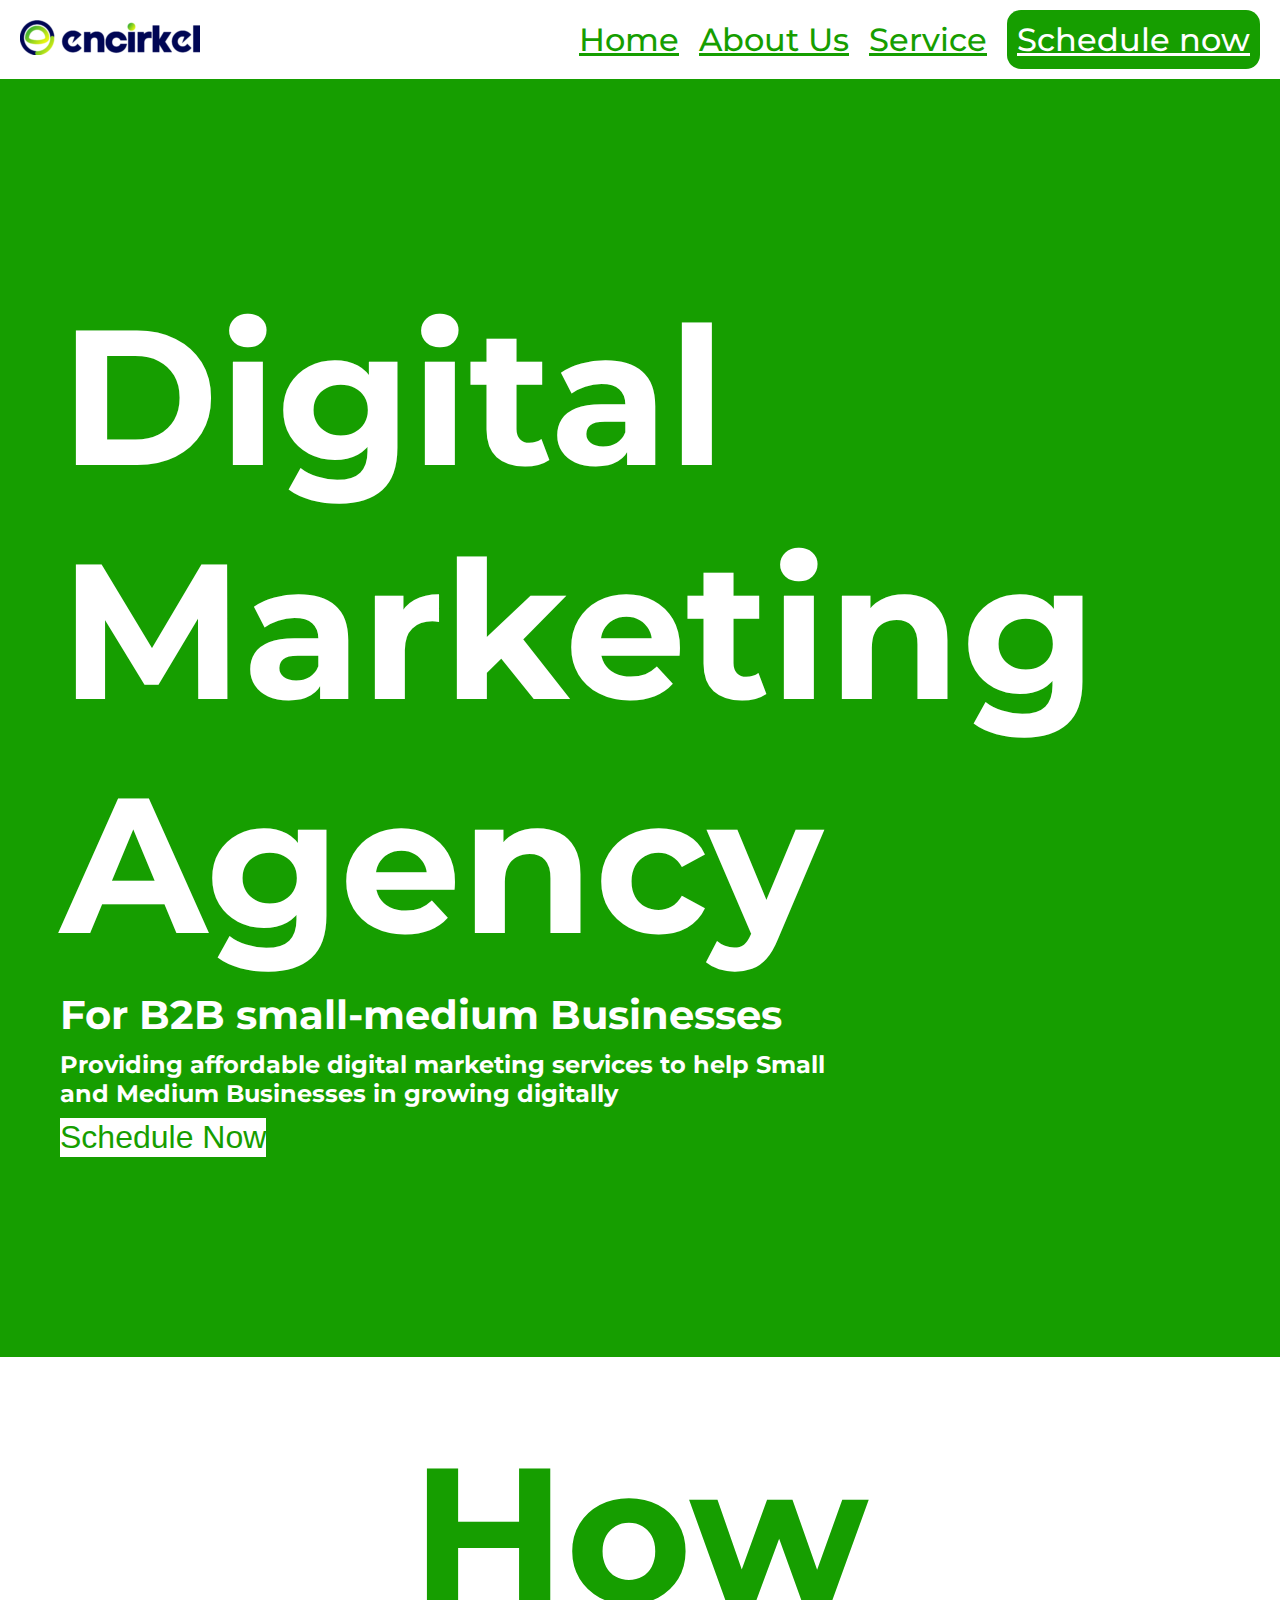
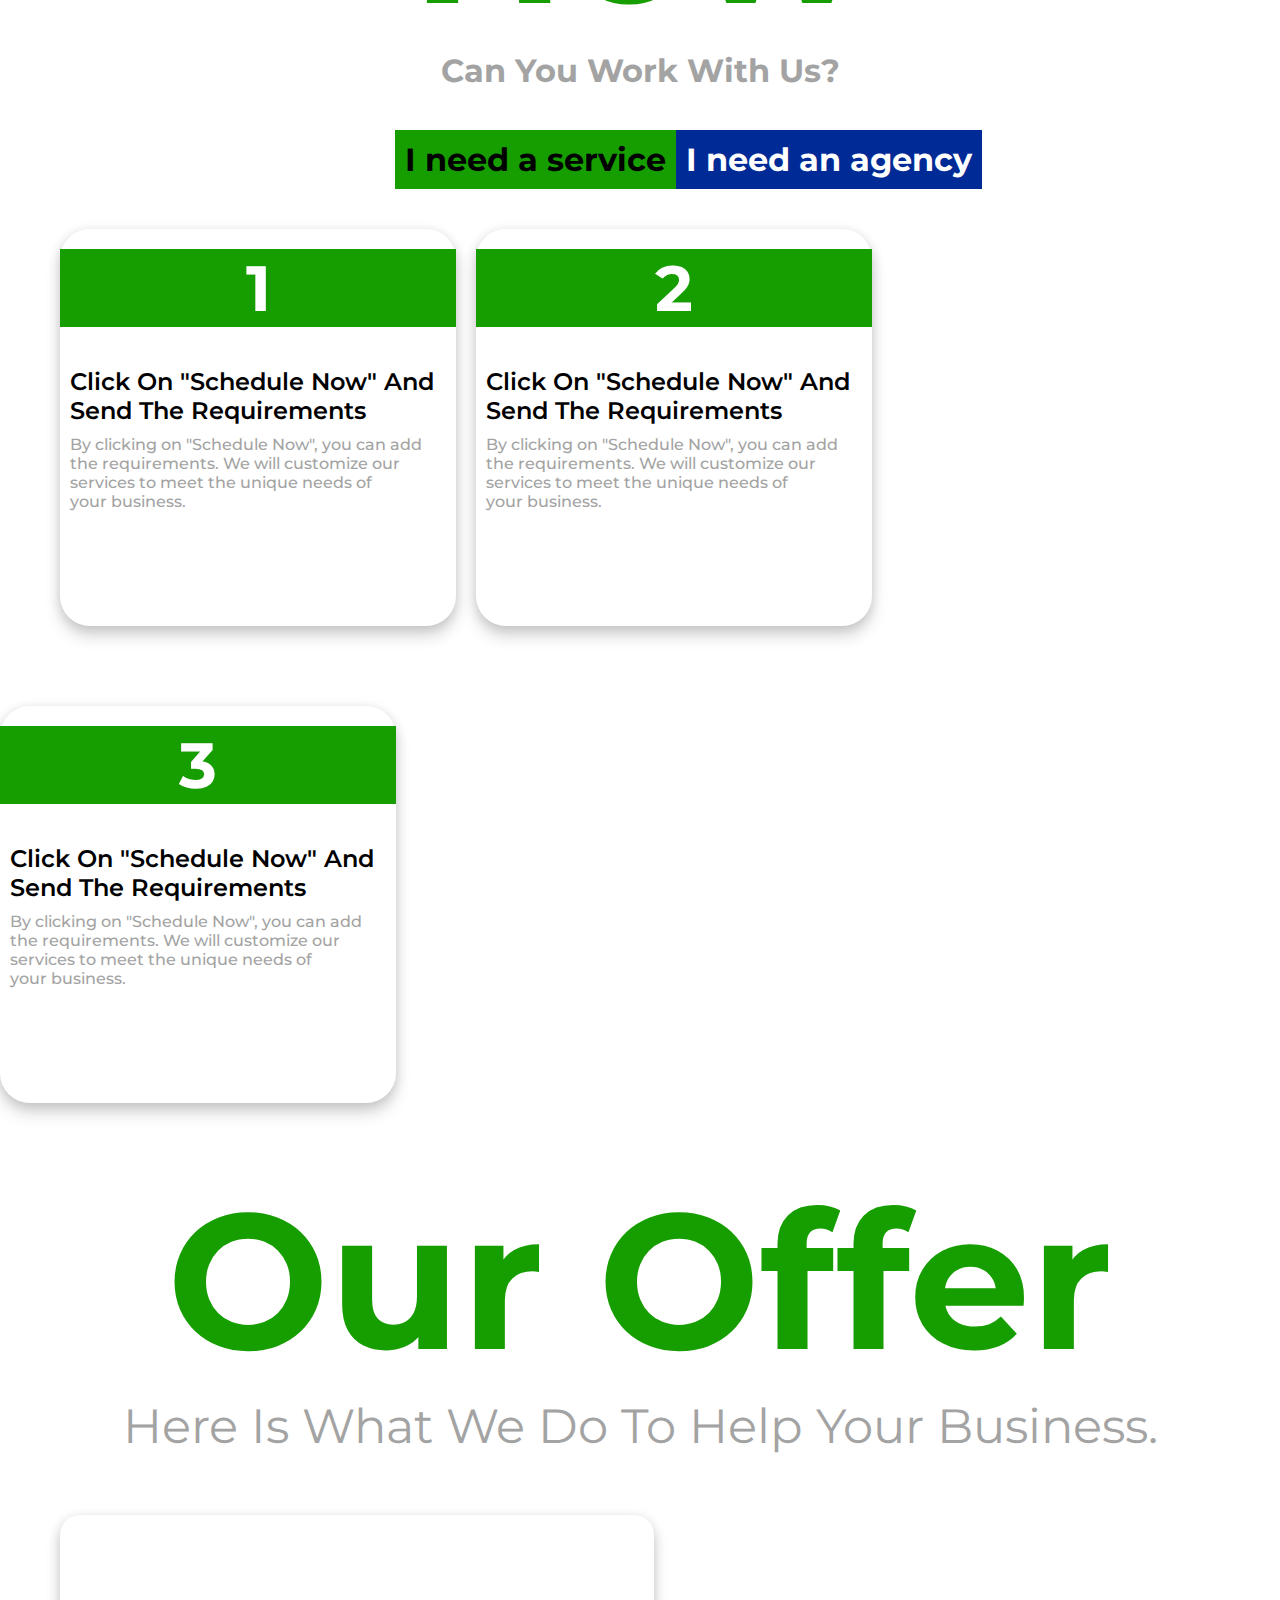
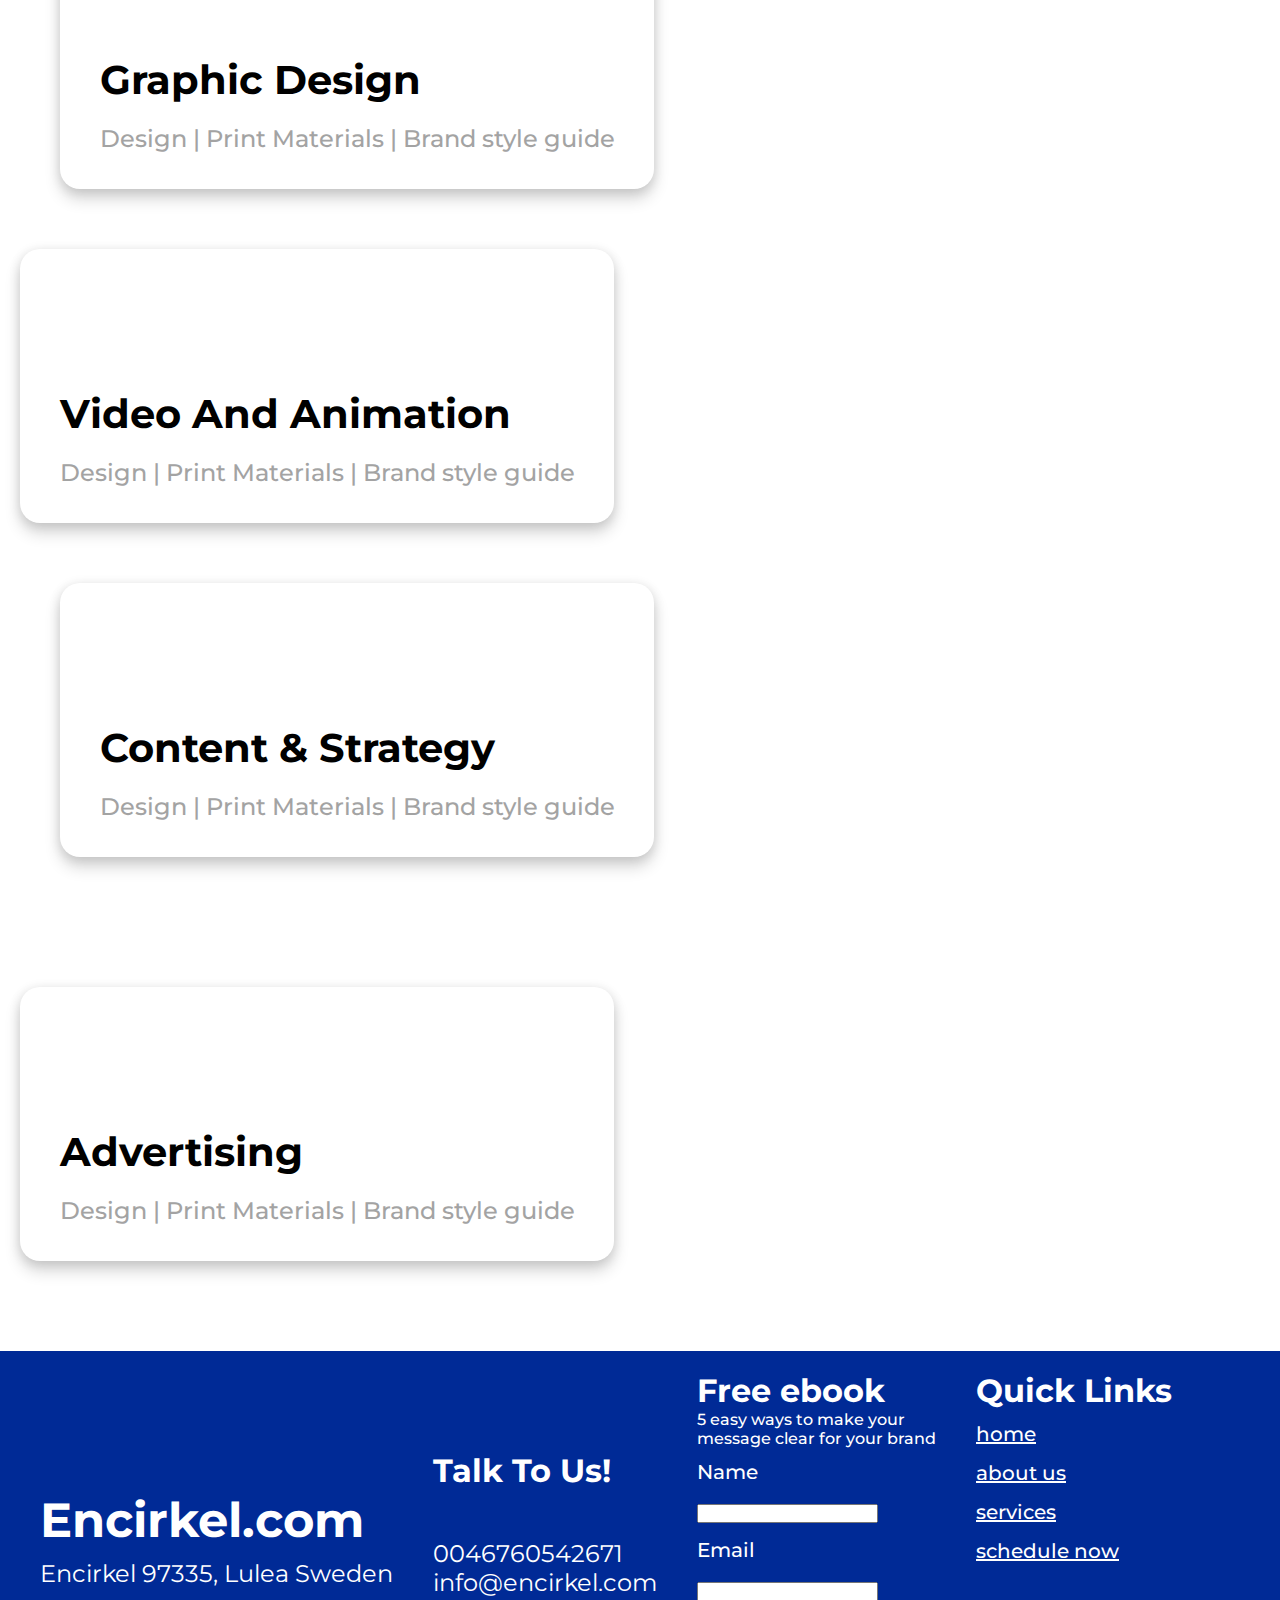
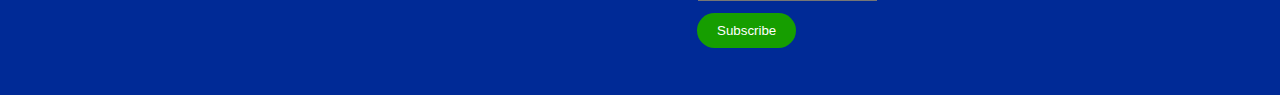
<file: website/index.html>
<!DOCTYPE html>
<html lang="en">

<head>
    <meta charset="UTF-8">
    <meta name="viewport" content="width=device-width, initial-scale=1.0">
    <title>home</title>
    <link rel="stylesheet" href="./style.css">
</head>

<body>
    <!-- ==============================
            NAVBAR
    ==============================    
     -->
    <header class="header-area">
        <div class="logo-item">
            <img src="./assets/1577c3259ce31d3e8d06bdca8c78d4a9.png" alt="logo image" />
        </div>

        <div class="nav-item">
            <div><a href="./index.html" class="menu-item">Home</a></div>
            <div><a href="./aboutus.html" class="menu-item">About Us</a></div>
            <div><a href="./services.html" class="menu-item">Service</a></div>
            <div><a href="./schedule now.html" class="menu-item-cta">Schedule now</a></div>
        </div>
    </header>
    <!-- =================================================
                 hero section 
=================================================                  -->
    <div class="container hero-container">
        <div class="heading">
            <h1>Digital Marketing
                <br>Agency
            </h1>
        </div>
        <div class="heading-2">
            <p>For B2B small-medium Businesses</p>
        </div>
        <div class="paragraph-1">Providing affordable digital marketing services to help Small
            <br>and Medium Businesses in growing digitally
        </div>
        <button class="btn">Schedule Now</button>
    </div>
    <!-- =================================================
               work with us
=================================================                    -->
    <div class="contaier content-container">
        <div class="h1">
            <h1>how</h1>
            <p class="paragraph-2">Can You Work With Us?
            </p>
        </div>
        <div class="row">
            <div class="box-1">I need a service</div>
            <div class="box-2">I need an agency</div>
        </div>
        <div class="icon"></div>

        <div class="row-1">
            <div class="box-3">
                <h1 class="h2h">1</h1>
            <h6 class="black">Click On "Schedule Now" And <br>
                Send The Requirements</h6>
               
                    
                <p class="gray">By clicking on "Schedule Now", you can add <br>
                    the requirements. We will customize our <br>
                    services to meet the unique needs of <br>
                    your business.</p>
            </div>
            <div class="box-4">
                <h1 class="h2h">2</h1>
                <h6 class="black">Click On "Schedule Now" And <br>
                    Send The Requirements</h6>
                <p class="gray">By clicking on "Schedule Now", you can add <br>
                    the requirements. We will customize our <br>
                    services to meet the unique needs of <br>
                    your business.</p>
            </div>
            <div class="box-5">
                <h1 class="h2h">3</h1>
                <h6 class="black">Click On "Schedule Now" And <br>
                    Send The Requirements</h6>
                <p class="gray">By clicking on "Schedule Now", you can add <br>
                    the requirements. We will customize our <br>
                    services to meet the unique needs of <br>
                    your business.</p>
            </div>
        </div>



    </div>
<!-- ============================================
               our offer
============================================                    -->
<div class="contaier our-container">
    <div class="h1h">
        <h1>Our Offer</h1>
    </div>
    <div class="par">
        <p>Here Is What We Do To Help Your Business.</p>
    </div>
    <div class="row-4">
        <div class="box6">
            <h6 class="h6h">Graphic Design</h6>
            <br>
            <p class="p">Design | Print Materials | Brand style guide</p>
        </div>
        <div class="box7">
            <h6 class="h6h">Video And Animation</h6>
            <br>
            <p class="p">Design | Print Materials | Brand style guide</p>
        </div>
    </div>
    <div class="row-5">
        <div class="box8">
            <h6 class="h6h">Content & Strategy</h6>
            <br>
            <p class="p">Design | Print Materials | Brand style guide</p>
        </div>
        <div class="box9">
            <h6 class="h6h">Advertising</h6>
            <br>
            <p class="p">Design | Print Materials | Brand style guide</p>
        </div>
    </div> 
</div>
<!-- ===========================================
                footer 
===========================================                 -->
<footer>
    <div class="footer-container">
        <div class="container">
            <div class="first">
                <h4>Encirkel.com</h4>
                
                <p class="first-1">Encirkel 97335, Lulea Sweden</p>
            </div>
            <div class="second">
                <h4>Talk To Us!</h4>
                <br>
                <p class="first-1">0046760542671
                    <br>
                    info@encirkel.com
                </p>
            </div>
            <div class="third">
                <h4>Free ebook</h4>
                <p class="third-3">5 easy ways to make your <br>
                    message clear for your brand
                </p>
                <label class="text">name <br><input type="text"></label>
                <br>
                <label class="text">email <br><input type="email"></label>
                <br>
                <button class="btn-2"> Subscribe</button>
            </div>
            <div class="four">
                <h4>Quick Links</h4>
                <a href="./index.html" class="four-4">home</a>
                <br>
                <a href="./aboutus.html" class="four-4">about us</a>
                <br>
                <a href="./services.html" class="four-4">services</a>
                <br>
                <a href="./schedule now.html" class="four-4">schedule now</a>
                <br>
                <br>
                <i class="fa-brands fa-square-facebook"></i>
                <i class="fa-brands fa-twitter"></i>
                <i class="fa-brands fa-instagram"></i>
                
            </div>
        </div>
    </div>
</footer>
</body>

</html>
</file>
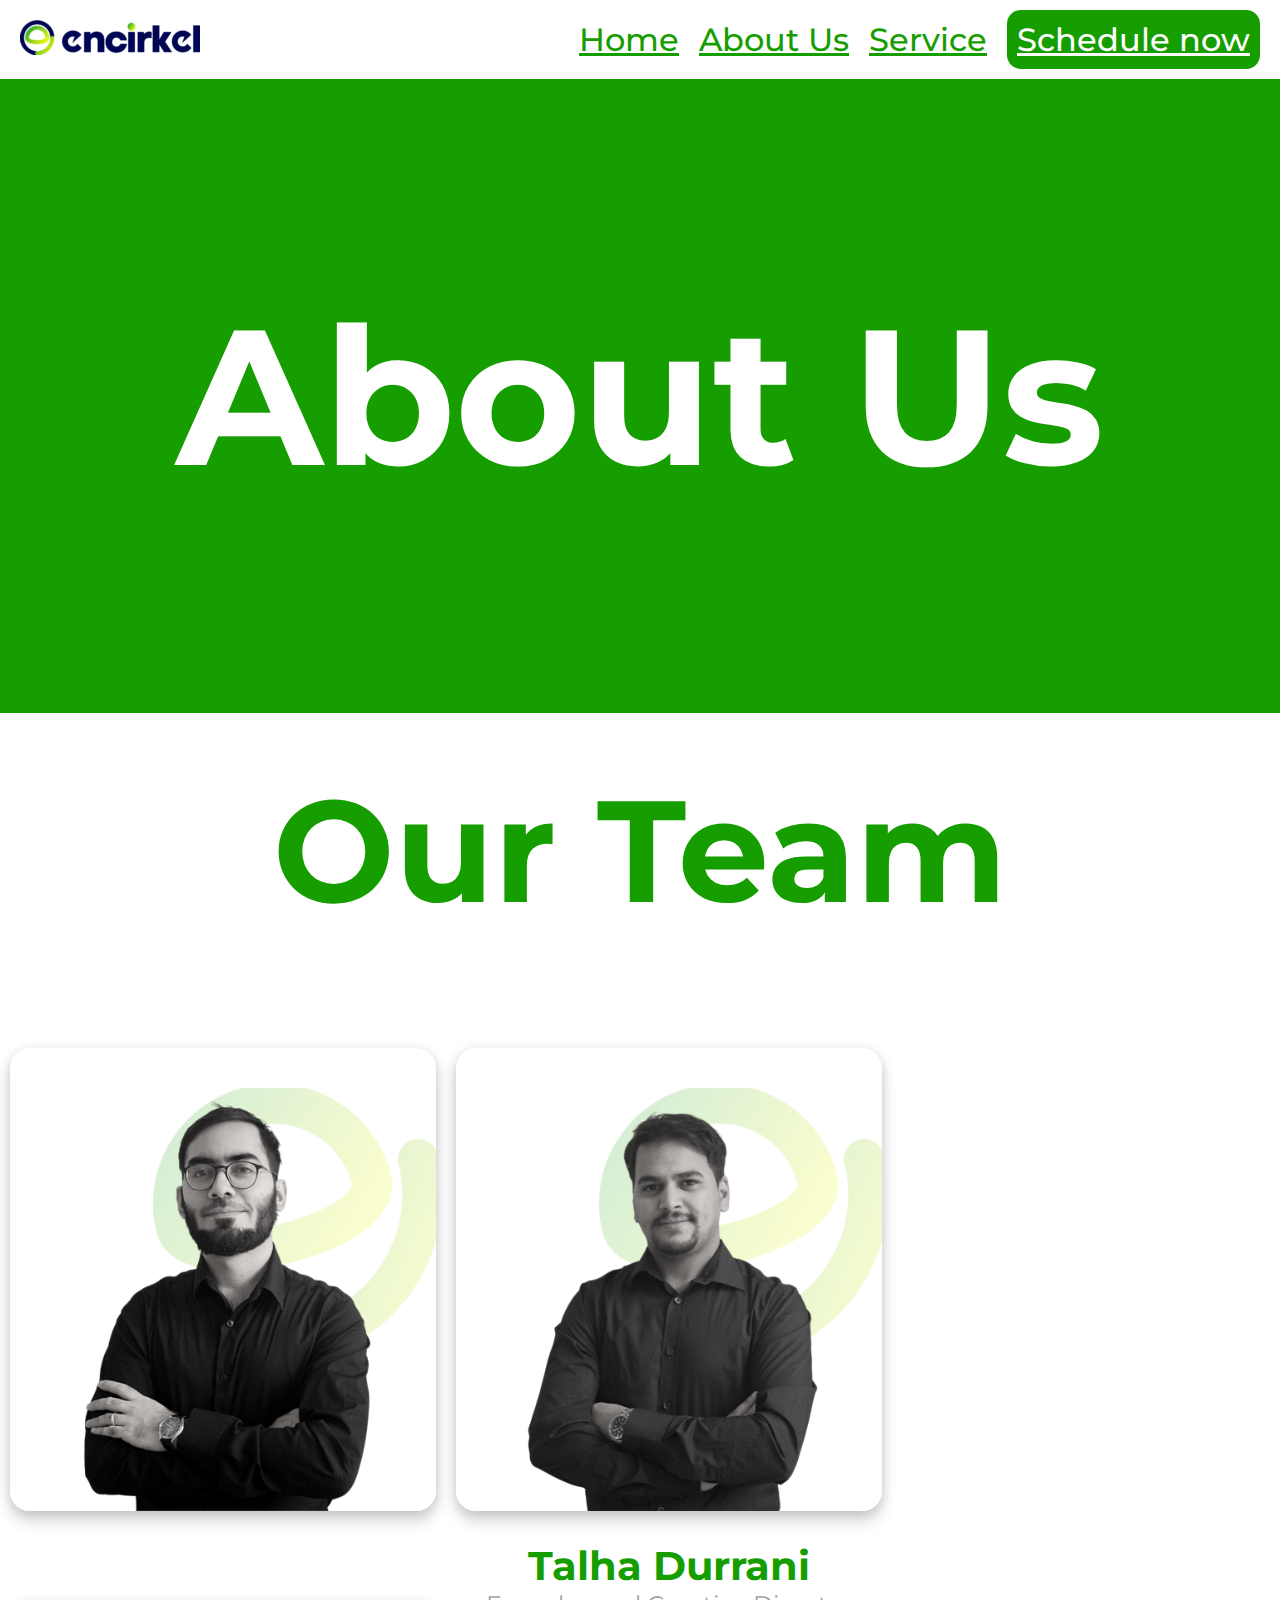
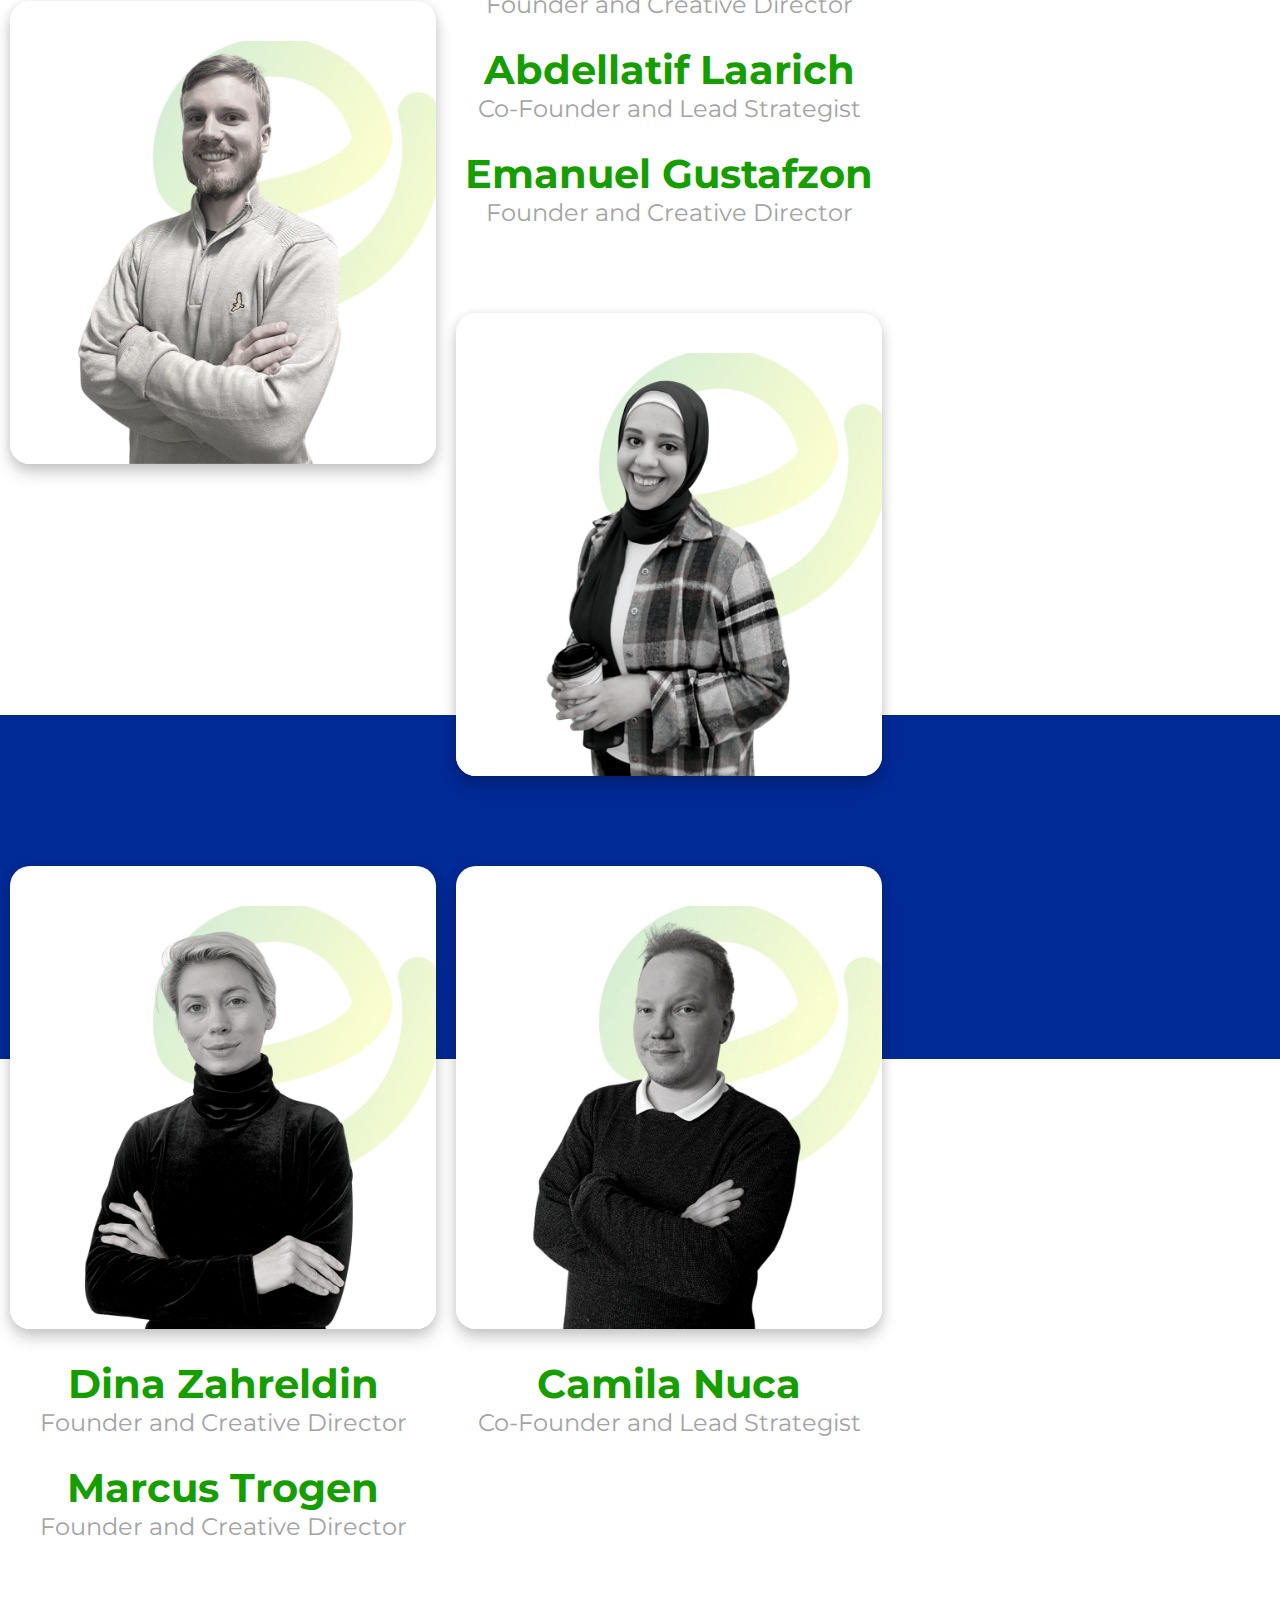
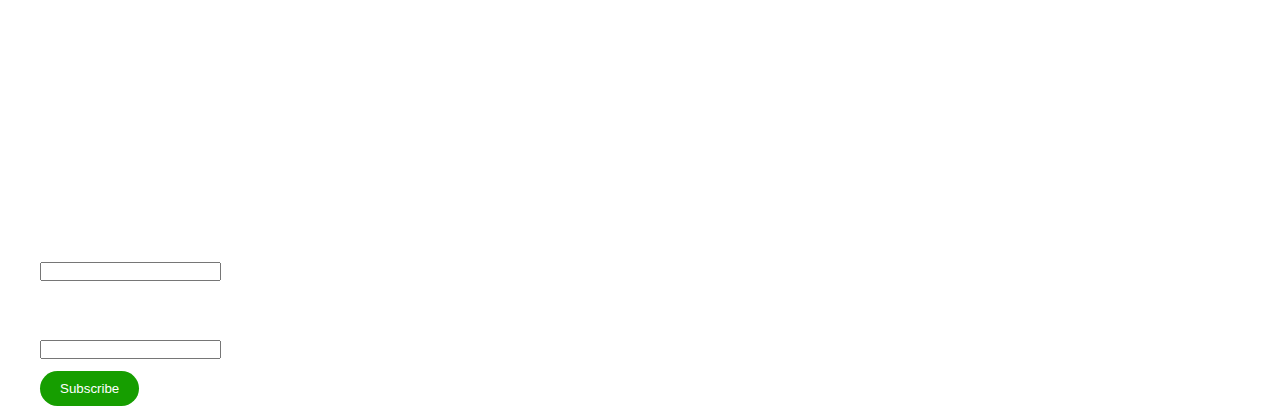
<file: website/aboutus.html>
<!DOCTYPE html>
<html lang="en">

<head>
    <meta charset="UTF-8">
    <meta name="viewport" content="width=device-width, initial-scale=1.0">
    <title>about us</title>
    <link rel="stylesheet" href="./style.css">
</head>

<body>
    <!-- ==============================
            NAVBAR
    ==============================    
     -->
    <header class="header-area">
        <div class="logo-item">
            <img src="./assets/1577c3259ce31d3e8d06bdca8c78d4a9.png" alt="logo image" />
        </div>

        <div class="nav-item">
            <div><a href="./index.html" class="menu-item">Home</a></div>
            <div><a href="./aboutus.html" class="menu-item">About Us</a></div>
            <div><a href="./services.html" class="menu-item">Service</a></div>
            <div><a href="./schedule now.html" class="menu-item-cta">Schedule now</a></div>
        </div>
    </header>
    <!-- ==================================
          hero section
===================================           -->

    <div class="talk">
        <h1>
            about us
        </h1>
    </div>
    <!-- ==========================================
                over team
===========================================                 -->

    <div class="team-container">
        <div class="over">
            <h2>Our Team</h2>
        </div>
        <div class="row-6">
            <div class="box10">
                <img src="./assets/bfbf58f8357157bf7988680c1e181a3f.png" class="img-2" alt="">
            </div>
            
            <div class="box11">
                <img src="./assets/25982878ef0b4c5e5d487e6a60076d08.png" class="img-2" alt="">

            </div>
            <div class="box12">
                <img src="./assets/5b7d9b9d33d415880adbfbabcf620e5a.png" class="img-2" alt="">
            </div>
        </div>
        <div class="row-7">
            <div class="box13">
                <h6 class="h66h">Talha Durrani</h6>
                <p class="pp1">Founder and Creative Director</p>
                
            </div>
            
            <div class="box14">
                <h6 class="h66h">Abdellatif Laarich</h6>
                <p class="pp1">Co-Founder and Lead Strategist</p>

            </div>
            <div class="box15">
                <h6 class="h66h">Emanuel Gustafzon</h6>
                <p class="pp1">Founder and Creative Director</p>
            </div>
        </div>

        <div class="row-6">
            <div class="box10">
                <img src="./assets/6a87771ee18f1ce17538b6bbe1b0713c.png" class="img-2" alt="">
            </div>
            
            <div class="box11">
                <img src="./assets/abc7fd10e420920b17ee19a6adb8def8.png" class="img-2" alt="">

            </div>
            <div class="box12">
                <img src="./assets/96d654eb17b4111a6cfd03ddb192a3de.jpeg" class="img-2" alt="">
            </div>
        </div>
        <div class="row-7">
            <div class="box13">
                <h6 class="h66h">Dina Zahreldin</h6>
                <p class="pp1">Founder and Creative Director</p>
                
            </div>
            
            <div class="box14">
                <h6 class="h66h">Camila Nuca</h6>
                <p class="pp1">Co-Founder and Lead Strategist</p>

            </div>
            <div class="box15">
                <h6 class="h66h">Marcus Trogen</h6>
                <p class="pp1">Founder and Creative Director</p>
            </div>
        </div>
    </div>
<!-- ===============================================
               footer    
=============================================== -->
<footer>
    <div class="footer-container">
        <div class="container">
            <div class="first">
                <h4>Encirkel.com</h4>
                
                <p class="first-1">Encirkel 97335, Lulea Sweden</p>
            </div>
            <div class="second">
                <h4>Talk To Us!</h4>
                <br>
                <p class="first-1">0046760542671
                    <br>
                    info@encirkel.com
                </p>
            </div>
            <div class="third">
                <h4>Free ebook</h4>
                <p class="third-3">5 easy ways to make your <br>
                    message clear for your brand
                </p>
                <label class="text">name <br><input type="text"></label>
                <br>
                <label class="text">email <br><input type="email"></label>
                <br>
                <button class="btn-2"> Subscribe</button>
            </div>
            <div class="four">
                <h4>Quick Links</h4>
                <a href="./index.html" class="four-4">home</a>
                <br>
                <a href="./aboutus.html" class="four-4">about us</a>
                <br>
                <a href="./services.html" class="four-4">services</a>
                <br>
                <a href="./schedule now.html" class="four-4">schedule now</a>
                <br>
                <br>
                <i class="fa-brands fa-square-facebook"></i>
                <i class="fa-brands fa-twitter"></i>
                <i class="fa-brands fa-instagram"></i>
                
            </div>
        </div>
    </div>
</footer>
</body>

</html>
</file>
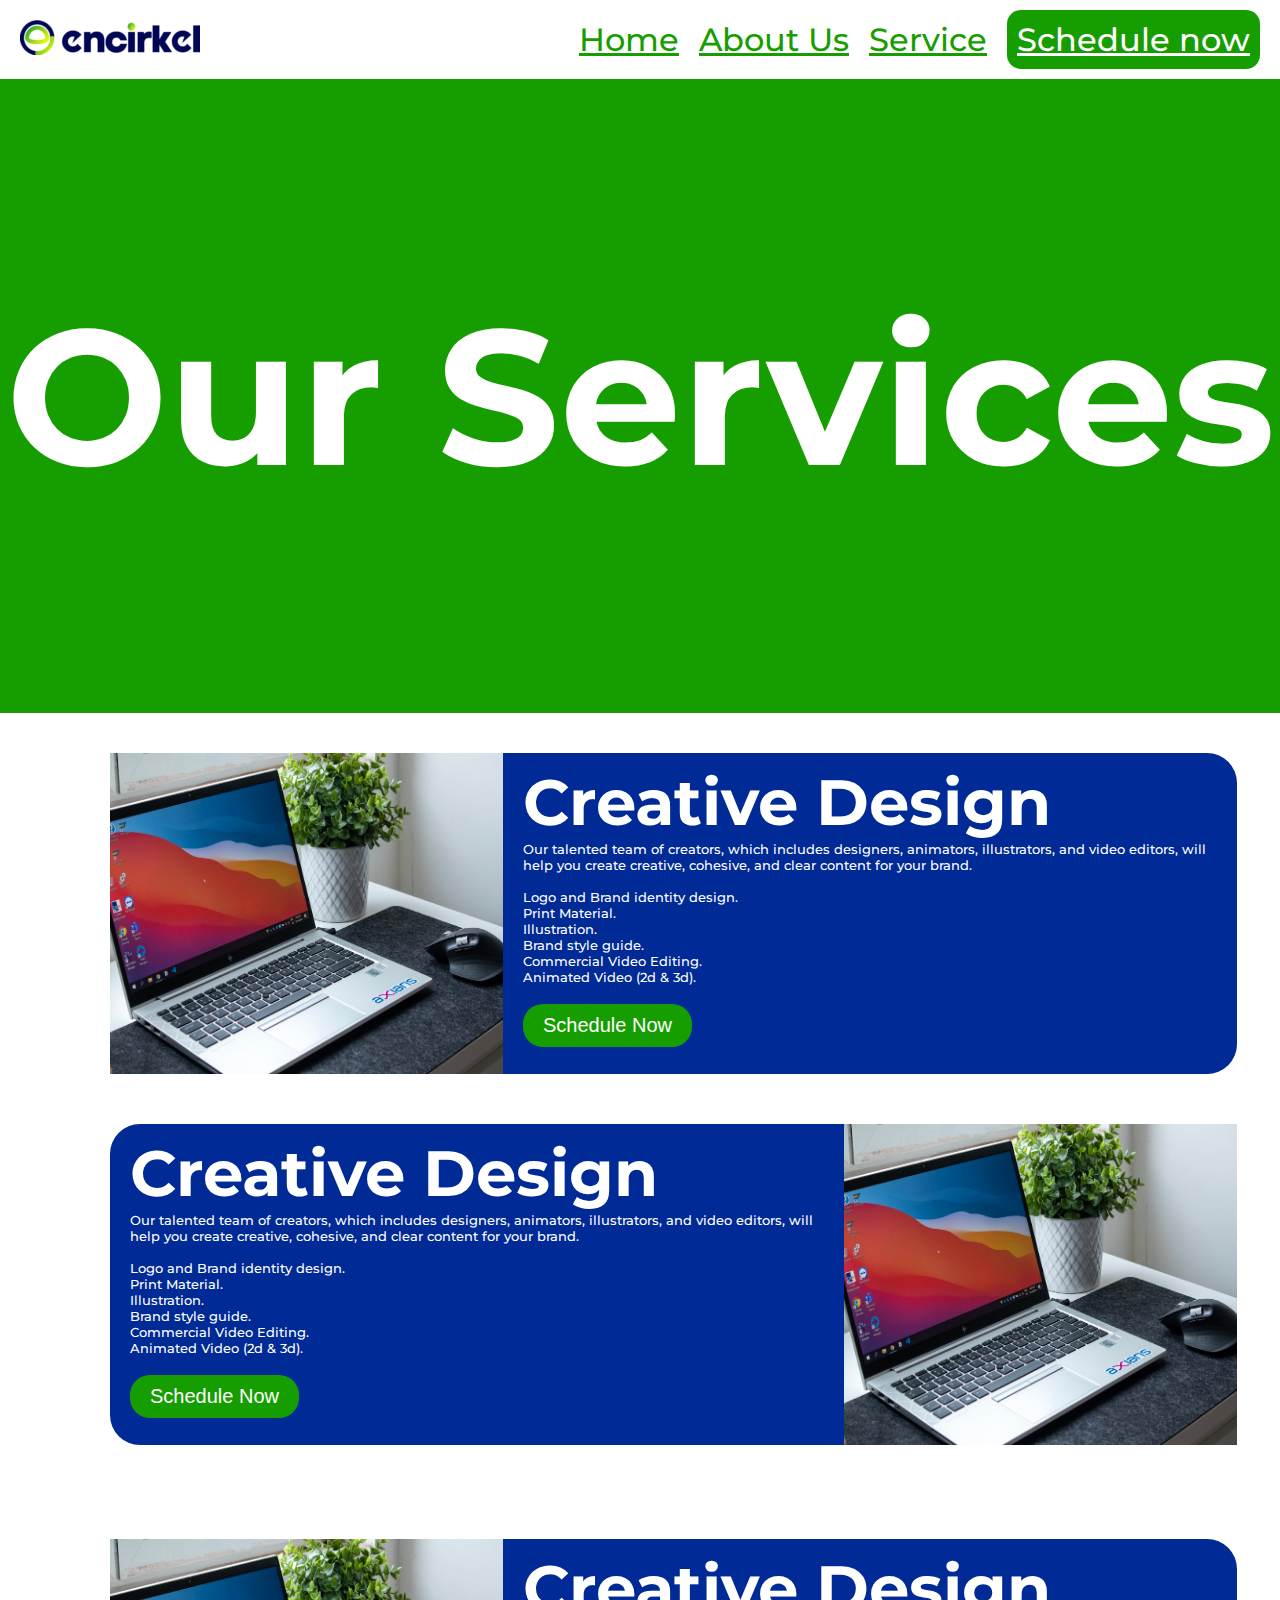
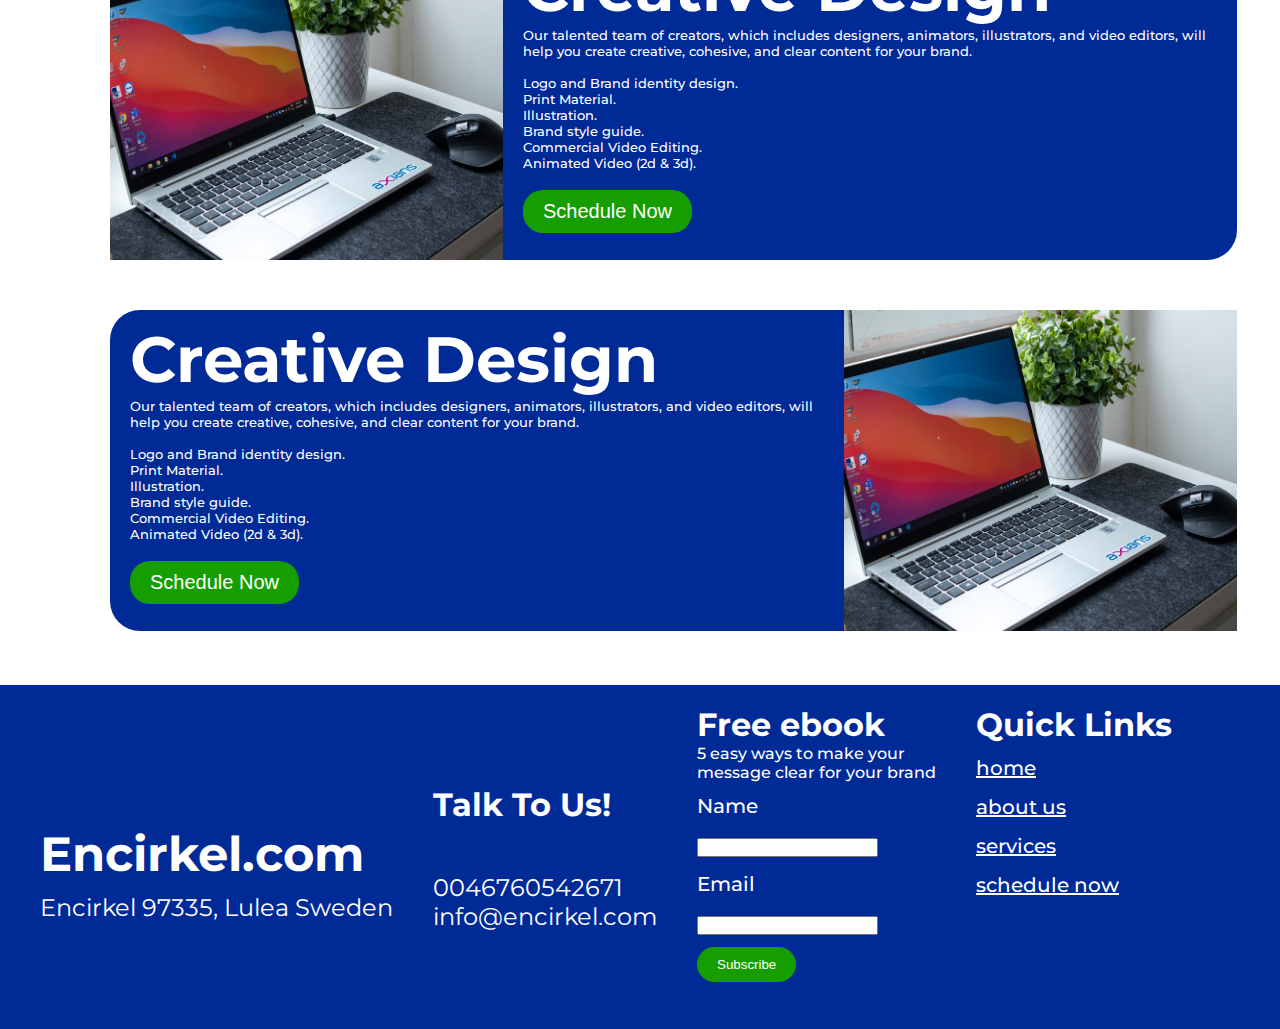
<file: website/services.html>
<!DOCTYPE html>
<html lang="en">

<head>
    <meta charset="UTF-8">
    <meta name="viewport" content="width=device-width, initial-scale=1.0">
    <title>services</title>
    <link rel="stylesheet" href="./style.css">
</head>

<body>
    <!-- ==============================
            NAVBAR
    ==============================    
     -->

    <header class="header-area">
        <div class="logo-item">
            <img src="./assets/1577c3259ce31d3e8d06bdca8c78d4a9.png" alt="logo image" />
        </div>

        <div class="nav-item">
            <div><a href="./index.html" class="menu-item">Home</a></div>
            <div><a href="./aboutus.html" class="menu-item">About Us</a></div>
            <div><a href="./services.html" class="menu-item">Service</a></div>
            <div><a href="./schedule now.html" class="menu-item-cta">Schedule now</a></div>
        </div>
    </header>
    <!-- ==================================
          hero section
===================================           -->


    <div class="talk">
        <h1>
            Our Services​
        </h1>
    </div>
    <!-- ================================================
                main section
================================================ -->
    <div class="box-container">
        <div class="row11">
            <div class="box16">
                <img src="./assets/9fdd8b2f15dc14f4c332fb09d6629edf.jpeg" class="laptop" alt="">

            </div>
            <div class="box17">
                <h3 class="h33h">
                    Creative Design
                </h3>
                <p class="ppp1">Our talented team of creators, which includes designers, animators, illustrators, and
                    video editors, will help you create creative, cohesive, and clear content for your brand.
                    <br><br>
                    Logo and Brand identity design. <br>
                    Print Material. <br>
                    Illustration. <br>
                    Brand style guide. <br>
                    Commercial Video Editing. <br>
                    Animated Video (2d & 3d).
                </p>
                <br>
                <button class="button">Schedule Now</button>
            </div>
        </div>
    </div>
    <div class="main-container2">    
        <div class="row12">
            <div class="box18">
                <h3 class="h33h">
                    Creative Design
                </h3>
                <p class="ppp1">Our talented team of creators, which includes designers, animators, illustrators, and
                    video editors, will help you create creative, cohesive, and clear content for your brand.
                    <br><br>
                    Logo and Brand identity design. <br>
                    Print Material. <br>
                    Illustration. <br>
                    Brand style guide. <br>
                    Commercial Video Editing. <br>
                    Animated Video (2d & 3d).
                </p>
                <br>
                <button class="button">Schedule Now</button>
            </div>
            <div class="box19">
                <img src="./assets/9fdd8b2f15dc14f4c332fb09d6629edf.jpeg" class="laptop-1" alt="">
            </div>
        </div>
    </div>
    <div class="box-container">
        <div class="row11">
            <div class="box16">
                <img src="./assets/9fdd8b2f15dc14f4c332fb09d6629edf.jpeg" class="laptop" alt="">

            </div>
            <div class="box17">
                <h3 class="h33h">
                    Creative Design
                </h3>
                <p class="ppp1">Our talented team of creators, which includes designers, animators, illustrators, and
                    video editors, will help you create creative, cohesive, and clear content for your brand.
                    <br><br>
                    Logo and Brand identity design. <br>
                    Print Material. <br>
                    Illustration. <br>
                    Brand style guide. <br>
                    Commercial Video Editing. <br>
                    Animated Video (2d & 3d).
                </p>
                <br>
                <button class="button">Schedule Now</button>
            </div>
        </div>
    </div>
    <div class="main-container2">    
        <div class="row12">
            <div class="box18">
                <h3 class="h33h">
                    Creative Design
                </h3>
                <p class="ppp1">Our talented team of creators, which includes designers, animators, illustrators, and
                    video editors, will help you create creative, cohesive, and clear content for your brand.
                    <br><br>
                    Logo and Brand identity design. <br>
                    Print Material. <br>
                    Illustration. <br>
                    Brand style guide. <br>
                    Commercial Video Editing. <br>
                    Animated Video (2d & 3d).
                </p>
                <br>
                <button class="button">Schedule Now</button>
            </div>
            <div class="box19">
                <img src="./assets/9fdd8b2f15dc14f4c332fb09d6629edf.jpeg" class="laptop-1" alt="">
            </div>
        </div>
    </div>
<!-- ==============================================
              footer
===============================================                   -->
<footer>
    <div class="footer-container">
        <div class="container">
            <div class="first">
                <h4>Encirkel.com</h4>
                
                <p class="first-1">Encirkel 97335, Lulea Sweden</p>
            </div>
            <div class="second">
                <h4>Talk To Us!</h4>
                <br>
                <p class="first-1">0046760542671
                    <br>
                    info@encirkel.com
                </p>
            </div>
            <div class="third">
                <h4>Free ebook</h4>
                <p class="third-3">5 easy ways to make your <br>
                    message clear for your brand
                </p>
                <label class="text">name <br><input type="text"></label>
                <br>
                <label class="text">email <br><input type="email"></label>
                <br>
                <button class="btn-2"> Subscribe</button>
            </div>
            <div class="four">
                <h4>Quick Links</h4>
                <a href="./index.html" class="four-4">home</a>
                <br>
                <a href="./aboutus.html" class="four-4">about us</a>
                <br>
                <a href="./services.html" class="four-4">services</a>
                <br>
                <a href="./schedule now.html" class="four-4">schedule now</a>
                <br>
                <br>
                <i class="fa-brands fa-square-facebook"></i>
                <i class="fa-brands fa-twitter"></i>
                <i class="fa-brands fa-instagram"></i>
                
            </div>
        </div>
    </div>
</footer>









    





















</body>

</html>
</file>
<file: website/style.css>
@import url("https://fonts.googleapis.com/css2?family=Montserrat:ital,wght@0,100..900;1,100..900&display=swap");
* {
  margin: 0;
  padding: 0;
}
body {
  font-family: "Montserrat", sans-serif;
}
.header-area {
  display: flex;
  padding: 20px;
  /* width: 100%; */
  background-color: rgb(255, 255, 255);
  justify-content: space-between;
  gap: 20px;
  align-items: center;
}
.nav-item {
  display: flex;
  gap: 20px;
  align-items: center;
}
.menu-item {
  color: #169e00 !important;
  font-weight: 500;
  font-size: 32px;
  line-height: 39px;
  cursor: pointer;
}

.menu-item-cta {
    border-radius: 14px;
    background-color: #169e00 ;
    color: white ;
    font-weight: 500;
    font-size: 32px;
    line-height: 39px;
    padding: 10px;
    cursor: pointer;
}

.logo-item{
    cursor: pointer;
}
/* ===========================================
               hero section 
===========================================                */
.hero-container{
    background-color: #169E00;
    /* height: 890px; */
    /* position: relative; */
    color: white;
}
.heading{
    font-weight: 700;
    font-size: 96px;
    padding-top: 200px;
    padding-left: 60px;
}
.heading-2{
    font-size: 40px;
font-weight: 700;
line-height: 48.76px;
padding-top: 10px;
padding-left: 60px;
}
.paragraph-1{
    font-size: 24px;
    font-weight: 700;
line-height: 29.26px;
padding-top: 10px;
padding-left: 60px;
}
.btn{
    background-color: white;
    color: #169E00;
    border: white;
    margin-top: 10px;
    font-size: 32px;
    line-height: 39.01px;
    font-weight: 500;
    margin-left: 60px;
    margin-bottom: 200px;
}
/* =================================
        work with us 
================================= */
.content-container{
    text-align: center;
}
.box-1{
    margin-left: 395px;
    float: inline-start;
    display: flex;
    justify-content: center;
    padding: 10px 10px;
background-color: #169E00;
color: black;
font-size: 32px;
font-weight: 700;
}
.box-2{
    
    float: inline-start;
    display: flex;
    justify-content: center;
    padding: 10px 10px;
    background-color: #002A96;
    color: white;
    font-size: 32px;
    font-weight: 700;
}
.row::after{
content: "";
display: table;
clear: both;
}
 .h1{
    padding-top: 60px;
    color: #169E00;
    font-size: 96px;
    font-weight: 700;
    text-transform: capitalize;
   
 }
 .paragraph-2{
    color: #A3A3A3;
    font-size: 32px;
    font-weight: 700;
    padding-bottom: 40px;
 }
.box-3{
    float: left;
    justify-content: center;
    background-color: white;
    color: white;
    width: 396px;
    height: 397px;
    margin:40px 20px 40px 60px;
    border-radius: 30px;
    box-shadow: 0 10px 16px 0 rgba(6, 0, 0, 0.16), 0 2px 12px 0 rgba(0, 0, 0, 0.12);
}
.h2h{
    display: block;
font-size: 64px;
font-weight: 700;
text-align: center;
background-color: #169E00;
border-radius: 0%;
margin-top: 20px;

}
.black{
    color: black;
    padding-top: 40px;
    font-size: 24px;
    font-weight: 600;
    text-align: left;
    padding-left: 10px;
}
.gray{
    color: #A3A3A3;
    padding-top:10px ;
    font-size: 16px;
    font-weight: 500;
    text-align: left;
    padding-left: 10px;
}
.box-4{
    float: left;
    justify-content: center;
    background-color: white;
    color: white;
    width: 396px;
    height: 397px;
    margin:40px 20px 40px 0px;
    border-radius: 30px; 
    box-shadow: 0 10px 16px 0 rgba(6, 0, 0, 0.16), 0 2px 12px 0 rgba(0, 0, 0, 0.12);
}
.box-5{
    float: left;
     justify-content: center;
     background-color: white;
    color: white;
    width: 396px;
    height: 397px;
    margin:40px 40px 40px 0px;
    border-radius: 30px;
    box-shadow: 0 10px 16px 0 rgba(6, 0, 0, 0.16), 0 2px 12px 0 rgba(0, 0, 0, 0.12);
     
}

 .row-1::after{
    content: "";
    display: table;
    clear: both;}
/* ===========================================
             our offer
===========================================              */
.our-container{
    padding-top: 20px;
    text-align: center;
    padding-bottom: 20px;
}
.h1h{
    font-size: 96px;
    font-weight: 700;
    color: #169E00;
}
.par{
    font-size: 48px;
    font-weight: 400;
    color: #A3A3A3;
}
.box6{
float: left;
background-color: white;
box-shadow: 0 10px 16px 0 rgba(6, 0, 0, 0.16), 0 2px 12px 0 rgba(0, 0, 0, 0.12);
width: 594px;
height: 234px;
margin-left: 60px;
margin-right: 20px;
padding-top: 40px;
margin-top: 60px;
border-radius: 20px;
}
.h6h{
    font-size: 40px;
    font-weight: 700;
    color: black;
    float: left;
    padding-left: 40px;
    padding-top: 100px;
}
.p{
    font-size: 24px;
    font-weight: 500;
    color: #A3A3A3;
    float: left;
    padding: 20px 0 20px 40px;
}
.box7{
float: left;
background-color: white;
box-shadow: 0 10px 16px 0 rgba(6, 0, 0, 0.16), 0 2px 12px 0 rgba(0, 0, 0, 0.12);
width: 594px;
height: 234px;
margin-left: 20px;
padding-top: 40px;
margin-top: 60px;
border-radius: 20px;
}
.row-4::after{
    content: "";
    display: table;
    clear: both;
}
.box8{
    float: left;
    background-color: white;
    box-shadow: 0 10px 16px 0 rgba(6, 0, 0, 0.16), 0 2px 12px 0 rgba(0, 0, 0, 0.12);
    width: 594px;
    height: 234px;
    margin-left: 60px;
    margin-right: 20px;
    padding-top: 40px;
    margin-top: 60px;
    margin-bottom: 70px;
    border-radius: 20px;
}
.box9{
    float: left;
    background-color: white;
    box-shadow: 0 10px 16px 0 rgba(6, 0, 0, 0.16), 0 2px 12px 0 rgba(0, 0, 0, 0.12);
    width: 594px;
    height: 234px;
    margin-left: 20px;
    padding-top: 40px;
    margin-top: 60px;
    margin-bottom: 70px;
    border-radius: 20px;
}
.row-5::after{
    content: "";
    display: table;
    clear: both;
}
/* ================================================
=================================================
================================================
            shedule now
=====================================================
=======================================================
================================================== */
.talk{
    background-color: #169E00;
    color: white;
    text-align: center;
    padding-top: 200px;
    padding-bottom:200px ;
    font-size: 96px;
    font-weight: 700;
    text-transform: capitalize;
}
.paragraph-3{
    padding-top: 30px;
    padding-left: 100px;
    padding-bottom: 100px;
    display: flexbox;
    gap: 10px;

}
.let{
    font-size: 64px;
    font-weight: 700;
    color: #169E00;
}
.to{
    padding-top: 10px;
    font-size: 32px;
    font-weight: 400;
    color: #A3A3A3;
}
/* ====================================
            form
====================================             */
.form-container{
background-color: #169E00;
width: 1243px;
height: 910px;
margin-bottom: 100px;
margin-left: 40px;
padding-left: 30px;
border-radius: 40px;
}
.input{
    padding-top: 30px;
font-size: 36px;
font-weight: 500;
text-transform: capitalize;
}
.a1{
    width: 1183px;
    height: 85px;
    margin-top: 20px;
    margin-bottom: 20px;
}
.btn-1{
    background-color: #002A96;
    border: #002A96;
    color: white;
    padding: 10px 522px;
    margin-top: 60px;
    font-size: 36px;
    font-weight: 700;
    cursor: pointer;
}
/* ================================
          foooter
================================           */
.footer-container{
    background-color: #002A96;
    height: 344px;
}
.first{
color: white;
float: left;
padding-top: 140px;
padding-left: 40px;
font-size: 48px;
font-weight: 700;
}
.first-1{
    font-size: 24px;
    font-weight: 400;
    padding-top: 10px;
}
.second{
    color: white;
    float: left;
    padding-top: 100px;
padding-left: 40px;
font-size: 32px;
font-weight: 700;
}
.third{
    color: white;
    float: left;
    padding-top: 20px;
padding-left: 40px;
font-size: 32px;
font-weight: 700;
}
.third-3{
    font-size: 16px;
    font-weight: 500;
}
.text{
    font-size: 20px;
    font-weight: 500;
    text-transform: capitalize;
}
.four{
    color: white;
    float: left;
    padding-top: 20px;
padding-left: 40px;
font-size: 32px;
font-weight: 700;
}
.btn-2{
font-weight: 500;
size: 20px;
background-color: #169E00;
color: white;
padding: 10px 20px;
border: #169E00;
border-radius: 20px;
}
.four-4{
color: white;
font-size: 20px;
font-weight: 500;
}
.container::after{
    content: "";
    display: table;
    clear: both;
}
/* =============================================    
=============================================
                about us
==============================================
=============================================== */
.team-container{
    background-color: rgb(255, 255, 255);
    margin-bottom: 20px;
    height: 1582px;
    

}
.over{
    color: #169E00;
    text-align: center;
    padding-top: 50px;
    font-size: 96px;
    font-weight: 700;
    padding-bottom: 50px;

}
.box10{
    float: left;
    background-color: white;
    box-shadow: 0 10px 16px 0 rgba(6, 0, 0, 0.16), 0 2px 12px 0 rgba(0, 0, 0, 0.12);
    width: 426px;
    height: 423px;
    margin-left: 10px;
    margin-right: 10px;
    padding-top: 40px;
    margin-top: 60px;
    margin-bottom: 30px;
    border-radius: 20px;
}
.img-2{
    width: 426px;
    height: 423px;
    border-radius: 20px;
}
.box11{
    float: left;
    background-color: white;
    box-shadow: 0 10px 16px 0 rgba(6, 0, 0, 0.16), 0 2px 12px 0 rgba(0, 0, 0, 0.12);
    width: 426px;
    height: 423px;
    margin-left: 10px;
    margin-right: 10px;
    padding-top: 40px;
    margin-top: 60px;
    margin-bottom: 30px;
    border-radius: 20px;
}
.box12{
    float: left;
    background-color: white;
    box-shadow: 0 10px 16px 0 rgba(6, 0, 0, 0.16), 0 2px 12px 0 rgba(0, 0, 0, 0.12);
    width: 426px;
    height: 423px;
    margin-left: 10px;
    margin-right: 10px;
    padding-top: 40px;
    margin-top: 60px;
    margin-bottom: 30px;
    border-radius: 20px;
}
.box13{
    float: left;
    background-color: white;
    width: 426px;
    height: 94px;
    text-align: center;
    margin: 0 10px 10px 10px;
}
.box14{
    float: left;
    background-color: white;
    width: 426px;
    height: 94px;
    text-align: center;
    margin: 0 10px 10px 10px;
}
.box15{
    float: left;
    background-color: white;
    width: 426px;
    height: 94px;
    text-align: center;
    margin: 0 10px 10px 10px;
}
.h66h{
    color: #169E00;
    font-size: 40px;
    font-weight: 700;
}
.pp1{
    color: #A3A3A3;
    font-size: 24px;
    font-weight: 400;

}
/* ==============================================
==============================================
                services
==============================================
==============================================                 */

.box-container{
    background-color: rgb(255, 255, 255);

}
.box16{
    width: 393px;
    height: 321px;
    float: left;
    margin-top: 40px;
    margin-bottom: 10px;
    margin-left: 110px;
}
.box17{
    width: 734px;
    height: 321px;
    float: left;
    background-color: #002A96;
    border-top-right-radius: 30px;
    border-bottom-right-radius: 30px;
    margin-top: 40px;
    margin-bottom: 10px;

}
.laptop{
    width: 393px;
    height: 321px;
}
.h33h{
    font-size: 64px;
    font-weight: 700;
    color: white;
    padding-top: 10px;
    padding-left: 20px;
}
.ppp1{
    font-size: 13px;
    font-weight: 500;
    color: white;
    padding-left: 20px;
}
.button{
    background-color: #169E00;
    color: white;
    padding: 10px 20px 10px 20px;
    border: #169E00;
    font-size: 20px;
    font-weight: 500;
    border-radius: 20px;
    margin-left: 20px;
    cursor: pointer;
}
.row11::after{
    content: "";
    display: table;
    clear: both;
}
.main-container2{
    background-color: white;
    margin-bottom: 50px;
    
}
.box18{
    background-color: #002A96;
    width: 734px;
    height: 321px;
    margin-top: 20px;
    margin-left: 110px;
    border-top-left-radius: 30px;
    border-bottom-left-radius: 30px;
    margin-top: 40px;
    float: left;
}
.box-19{
    height: 321px;
    float: left;
    width: 393px;
    margin-top: 20px;
}
.laptop-1{
    width: 393px;
    height: 321px;
    margin-top: 40px;
}
</file>
